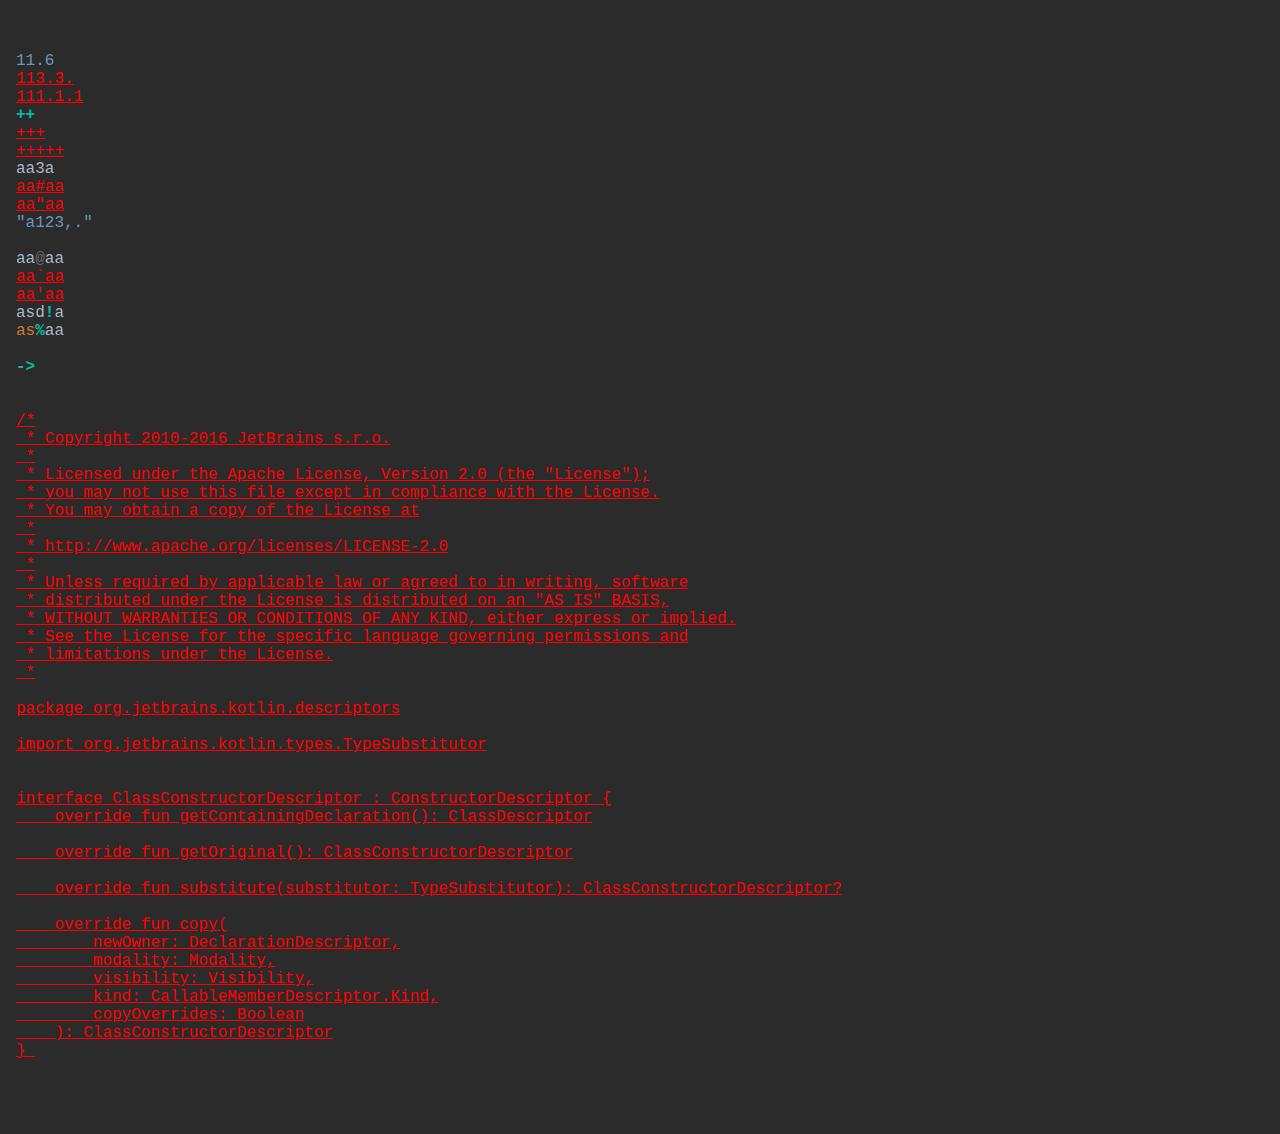
<file: Lab 1/src/main/resources/index.html>
<html xmlns="http://www.w3.org/1999/xhtml"><head><title>Reporting Page</title><link rel="stylesheet" href="style.css"></link><meta charset='UTF-8'></head><body><span class="whitespace">
</span><span class="whitespace">
</span><span class="float_literal">11.6</span><span class="whitespace">
</span><span class="error">113.3.</span><span class="whitespace">
</span><span class="error">111.1.1</span><span class="whitespace">
</span><span class="operator">++</span><span class="whitespace">
</span><span class="error">+++</span><span class="whitespace">
</span><span class="error">+++++</span><span class="whitespace">
</span><span class="identifier">aa3a</span><span class="whitespace">
</span><span class="error">aa#aa</span><span class="whitespace">
</span><span class="error">aa"aa</span><span class="whitespace">
</span><span class="string_literal">"a123,."</span><span class="whitespace">
</span><span class="whitespace">
</span><span class="identifier">aa</span><span class="separator">@</span><span class="identifier">aa</span><span class="whitespace">
</span><span class="error">aa`aa</span><span class="whitespace">
</span><span class="error">aa'aa</span><span class="whitespace">
</span><span class="identifier">asd</span><span class="operator">!</span><span class="identifier">a</span><span class="whitespace">
</span><span class="keyword">as</span><span class="operator">%</span><span class="identifier">aa</span><span class="whitespace">
</span><span class="whitespace">
</span><span class="operator">-></span><span class="whitespace">
</span><span class="whitespace">
</span><span class="whitespace">
</span><span class="error">/*
 * Copyright 2010-2016 JetBrains s.r.o.
 *
 * Licensed under the Apache License, Version 2.0 (the "License");
 * you may not use this file except in compliance with the License.
 * You may obtain a copy of the License at
 *
 * http://www.apache.org/licenses/LICENSE-2.0
 *
 * Unless required by applicable law or agreed to in writing, software
 * distributed under the License is distributed on an "AS IS" BASIS,
 * WITHOUT WARRANTIES OR CONDITIONS OF ANY KIND, either express or implied.
 * See the License for the specific language governing permissions and
 * limitations under the License.
 *

package org.jetbrains.kotlin.descriptors

import org.jetbrains.kotlin.types.TypeSubstitutor


interface ClassConstructorDescriptor : ConstructorDescriptor {
    override fun getContainingDeclaration(): ClassDescriptor

    override fun getOriginal(): ClassConstructorDescriptor

    override fun substitute(substitutor: TypeSubstitutor): ClassConstructorDescriptor?

    override fun copy(
        newOwner: DeclarationDescriptor,
        modality: Modality,
        visibility: Visibility,
        kind: CallableMemberDescriptor.Kind,
        copyOverrides: Boolean
    ): ClassConstructorDescriptor
} </span></body></html>
</file>
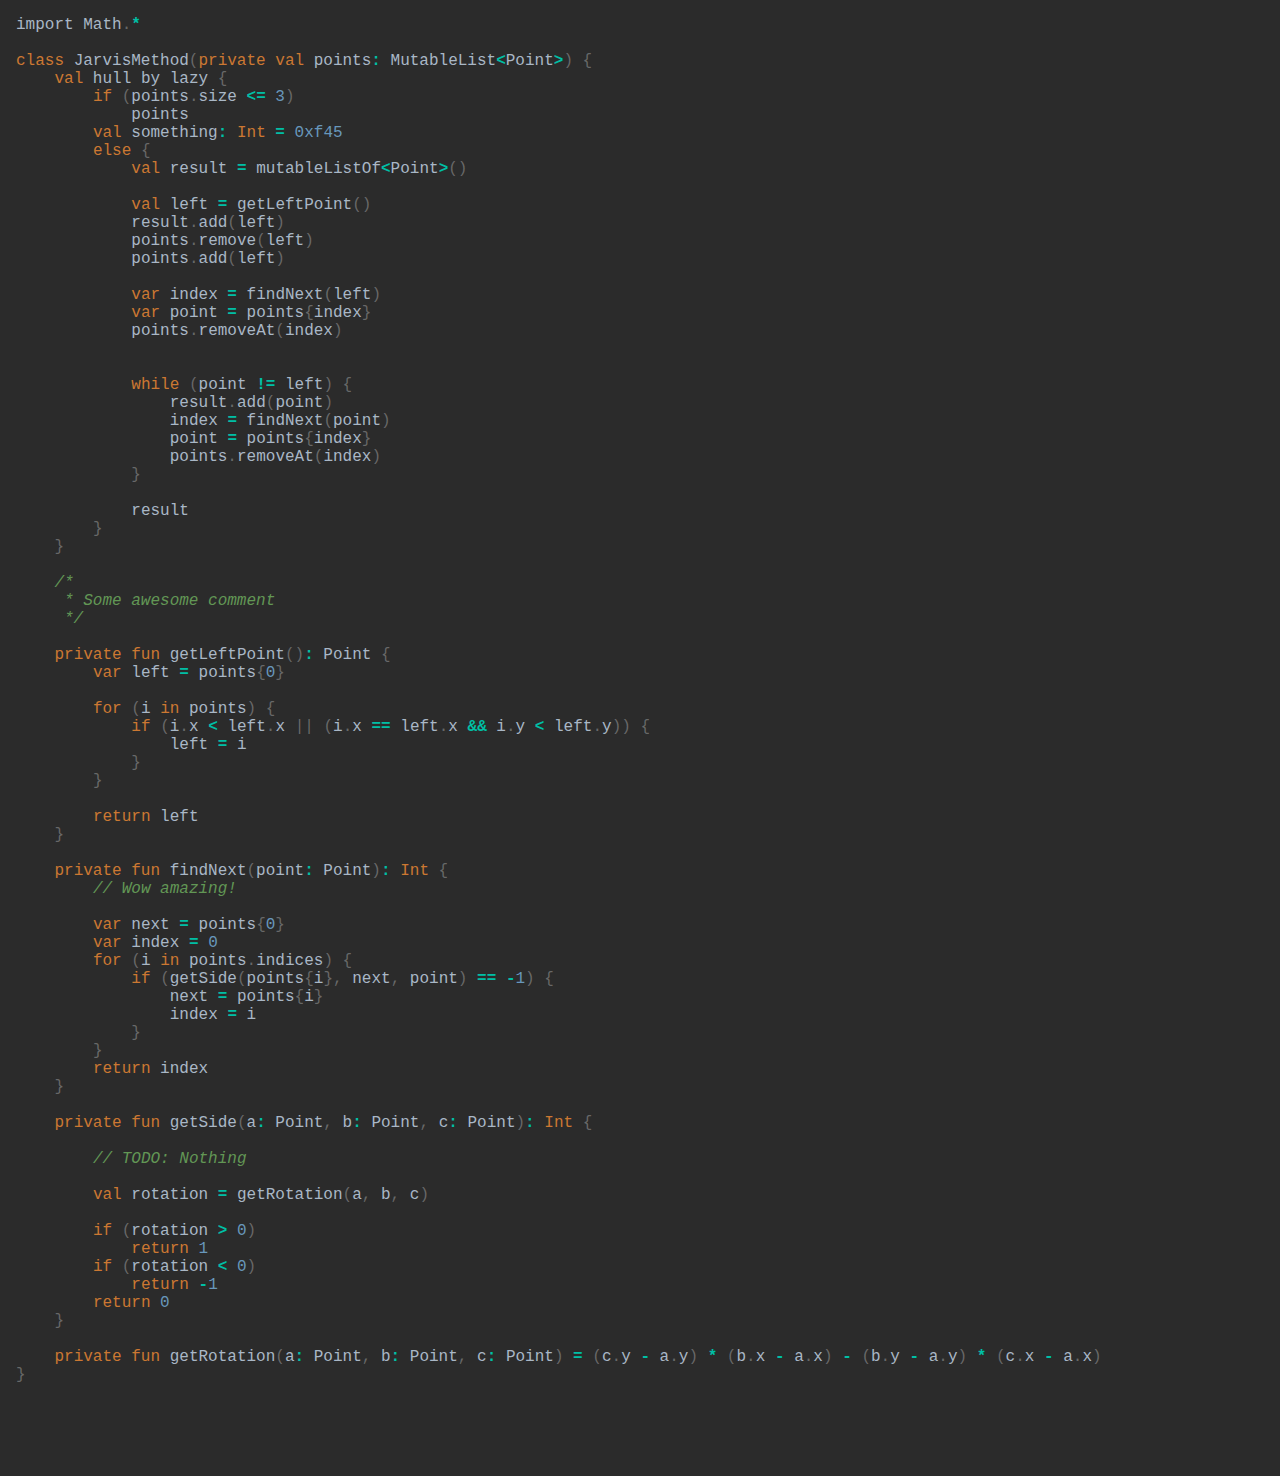
<file: Lab 1/src/main/resources/kotlin.txt.html>
<html>
    <head>
        <link rel="stylesheet" href="style.css">
        <title>kotlin.txt</title>
    </head>
<body><span class="identifier">import</span><span class="whitespace"> </span><span class="identifier">Math</span><span class="separator">.</span><span class="operator">*</span><span class="whitespace">
</span><span class="whitespace">
</span><span class="keyword">class</span><span class="whitespace"> </span><span class="identifier">JarvisMethod</span><span class="separator">(</span><span class="keyword">private</span><span class="whitespace"> </span><span class="keyword">val</span><span class="whitespace"> </span><span class="identifier">points</span><span class="operator">:</span><span class="whitespace"> </span><span class="identifier">MutableList</span><span class="operator"><</span><span class="identifier">Point</span><span class="operator">></span><span class="separator">)</span><span class="whitespace"> </span><span class="separator">{</span><span class="whitespace">
</span><span class="whitespace"> </span><span class="whitespace"> </span><span class="whitespace"> </span><span class="whitespace"> </span><span class="keyword">val</span><span class="whitespace"> </span><span class="identifier">hull</span><span class="whitespace"> </span><span class="identifier">by</span><span class="whitespace"> </span><span class="identifier">lazy</span><span class="whitespace"> </span><span class="separator">{</span><span class="whitespace">
</span><span class="whitespace"> </span><span class="whitespace"> </span><span class="whitespace"> </span><span class="whitespace"> </span><span class="whitespace"> </span><span class="whitespace"> </span><span class="whitespace"> </span><span class="whitespace"> </span><span class="keyword">if</span><span class="whitespace"> </span><span class="separator">(</span><span class="identifier">points</span><span class="separator">.</span><span class="identifier">size</span><span class="whitespace"> </span><span class="operator"><=</span><span class="whitespace"> </span><span class="int_literal">3</span><span class="separator">)</span><span class="whitespace">
</span><span class="whitespace"> </span><span class="whitespace"> </span><span class="whitespace"> </span><span class="whitespace"> </span><span class="whitespace"> </span><span class="whitespace"> </span><span class="whitespace"> </span><span class="whitespace"> </span><span class="whitespace"> </span><span class="whitespace"> </span><span class="whitespace"> </span><span class="whitespace"> </span><span class="identifier">points</span><span class="whitespace">
</span><span class="whitespace"> </span><span class="whitespace"> </span><span class="whitespace"> </span><span class="whitespace"> </span><span class="whitespace"> </span><span class="whitespace"> </span><span class="whitespace"> </span><span class="whitespace"> </span><span class="keyword">val</span><span class="whitespace"> </span><span class="identifier">something</span><span class="operator">:</span><span class="whitespace"> </span><span class="keyword">Int</span><span class="whitespace"> </span><span class="operator">=</span><span class="whitespace"> </span><span class="int_literal">0xf45</span><span class="whitespace">
</span><span class="whitespace"> </span><span class="whitespace"> </span><span class="whitespace"> </span><span class="whitespace"> </span><span class="whitespace"> </span><span class="whitespace"> </span><span class="whitespace"> </span><span class="whitespace"> </span><span class="keyword">else</span><span class="whitespace"> </span><span class="separator">{</span><span class="whitespace">
</span><span class="whitespace"> </span><span class="whitespace"> </span><span class="whitespace"> </span><span class="whitespace"> </span><span class="whitespace"> </span><span class="whitespace"> </span><span class="whitespace"> </span><span class="whitespace"> </span><span class="whitespace"> </span><span class="whitespace"> </span><span class="whitespace"> </span><span class="whitespace"> </span><span class="keyword">val</span><span class="whitespace"> </span><span class="identifier">result</span><span class="whitespace"> </span><span class="operator">=</span><span class="whitespace"> </span><span class="identifier">mutableListOf</span><span class="operator"><</span><span class="identifier">Point</span><span class="operator">></span><span class="separator">(</span><span class="separator">)</span><span class="whitespace">
</span><span class="whitespace">
</span><span class="whitespace"> </span><span class="whitespace"> </span><span class="whitespace"> </span><span class="whitespace"> </span><span class="whitespace"> </span><span class="whitespace"> </span><span class="whitespace"> </span><span class="whitespace"> </span><span class="whitespace"> </span><span class="whitespace"> </span><span class="whitespace"> </span><span class="whitespace"> </span><span class="keyword">val</span><span class="whitespace"> </span><span class="identifier">left</span><span class="whitespace"> </span><span class="operator">=</span><span class="whitespace"> </span><span class="identifier">getLeftPoint</span><span class="separator">(</span><span class="separator">)</span><span class="whitespace">
</span><span class="whitespace"> </span><span class="whitespace"> </span><span class="whitespace"> </span><span class="whitespace"> </span><span class="whitespace"> </span><span class="whitespace"> </span><span class="whitespace"> </span><span class="whitespace"> </span><span class="whitespace"> </span><span class="whitespace"> </span><span class="whitespace"> </span><span class="whitespace"> </span><span class="identifier">result</span><span class="separator">.</span><span class="identifier">add</span><span class="separator">(</span><span class="identifier">left</span><span class="separator">)</span><span class="whitespace">
</span><span class="whitespace"> </span><span class="whitespace"> </span><span class="whitespace"> </span><span class="whitespace"> </span><span class="whitespace"> </span><span class="whitespace"> </span><span class="whitespace"> </span><span class="whitespace"> </span><span class="whitespace"> </span><span class="whitespace"> </span><span class="whitespace"> </span><span class="whitespace"> </span><span class="identifier">points</span><span class="separator">.</span><span class="identifier">remove</span><span class="separator">(</span><span class="identifier">left</span><span class="separator">)</span><span class="whitespace">
</span><span class="whitespace"> </span><span class="whitespace"> </span><span class="whitespace"> </span><span class="whitespace"> </span><span class="whitespace"> </span><span class="whitespace"> </span><span class="whitespace"> </span><span class="whitespace"> </span><span class="whitespace"> </span><span class="whitespace"> </span><span class="whitespace"> </span><span class="whitespace"> </span><span class="identifier">points</span><span class="separator">.</span><span class="identifier">add</span><span class="separator">(</span><span class="identifier">left</span><span class="separator">)</span><span class="whitespace">
</span><span class="whitespace">
</span><span class="whitespace"> </span><span class="whitespace"> </span><span class="whitespace"> </span><span class="whitespace"> </span><span class="whitespace"> </span><span class="whitespace"> </span><span class="whitespace"> </span><span class="whitespace"> </span><span class="whitespace"> </span><span class="whitespace"> </span><span class="whitespace"> </span><span class="whitespace"> </span><span class="keyword">var</span><span class="whitespace"> </span><span class="identifier">index</span><span class="whitespace"> </span><span class="operator">=</span><span class="whitespace"> </span><span class="identifier">findNext</span><span class="separator">(</span><span class="identifier">left</span><span class="separator">)</span><span class="whitespace">
</span><span class="whitespace"> </span><span class="whitespace"> </span><span class="whitespace"> </span><span class="whitespace"> </span><span class="whitespace"> </span><span class="whitespace"> </span><span class="whitespace"> </span><span class="whitespace"> </span><span class="whitespace"> </span><span class="whitespace"> </span><span class="whitespace"> </span><span class="whitespace"> </span><span class="keyword">var</span><span class="whitespace"> </span><span class="identifier">point</span><span class="whitespace"> </span><span class="operator">=</span><span class="whitespace"> </span><span class="identifier">points</span><span class="separator">{</span><span class="identifier">index</span><span class="separator">}</span><span class="whitespace">
</span><span class="whitespace"> </span><span class="whitespace"> </span><span class="whitespace"> </span><span class="whitespace"> </span><span class="whitespace"> </span><span class="whitespace"> </span><span class="whitespace"> </span><span class="whitespace"> </span><span class="whitespace"> </span><span class="whitespace"> </span><span class="whitespace"> </span><span class="whitespace"> </span><span class="identifier">points</span><span class="separator">.</span><span class="identifier">removeAt</span><span class="separator">(</span><span class="identifier">index</span><span class="separator">)</span><span class="whitespace">
</span><span class="whitespace">
</span><span class="whitespace">
</span><span class="whitespace"> </span><span class="whitespace"> </span><span class="whitespace"> </span><span class="whitespace"> </span><span class="whitespace"> </span><span class="whitespace"> </span><span class="whitespace"> </span><span class="whitespace"> </span><span class="whitespace"> </span><span class="whitespace"> </span><span class="whitespace"> </span><span class="whitespace"> </span><span class="keyword">while</span><span class="whitespace"> </span><span class="separator">(</span><span class="identifier">point</span><span class="whitespace"> </span><span class="operator">!=</span><span class="whitespace"> </span><span class="identifier">left</span><span class="separator">)</span><span class="whitespace"> </span><span class="separator">{</span><span class="whitespace">
</span><span class="whitespace"> </span><span class="whitespace"> </span><span class="whitespace"> </span><span class="whitespace"> </span><span class="whitespace"> </span><span class="whitespace"> </span><span class="whitespace"> </span><span class="whitespace"> </span><span class="whitespace"> </span><span class="whitespace"> </span><span class="whitespace"> </span><span class="whitespace"> </span><span class="whitespace"> </span><span class="whitespace"> </span><span class="whitespace"> </span><span class="whitespace"> </span><span class="identifier">result</span><span class="separator">.</span><span class="identifier">add</span><span class="separator">(</span><span class="identifier">point</span><span class="separator">)</span><span class="whitespace">
</span><span class="whitespace"> </span><span class="whitespace"> </span><span class="whitespace"> </span><span class="whitespace"> </span><span class="whitespace"> </span><span class="whitespace"> </span><span class="whitespace"> </span><span class="whitespace"> </span><span class="whitespace"> </span><span class="whitespace"> </span><span class="whitespace"> </span><span class="whitespace"> </span><span class="whitespace"> </span><span class="whitespace"> </span><span class="whitespace"> </span><span class="whitespace"> </span><span class="identifier">index</span><span class="whitespace"> </span><span class="operator">=</span><span class="whitespace"> </span><span class="identifier">findNext</span><span class="separator">(</span><span class="identifier">point</span><span class="separator">)</span><span class="whitespace">
</span><span class="whitespace"> </span><span class="whitespace"> </span><span class="whitespace"> </span><span class="whitespace"> </span><span class="whitespace"> </span><span class="whitespace"> </span><span class="whitespace"> </span><span class="whitespace"> </span><span class="whitespace"> </span><span class="whitespace"> </span><span class="whitespace"> </span><span class="whitespace"> </span><span class="whitespace"> </span><span class="whitespace"> </span><span class="whitespace"> </span><span class="whitespace"> </span><span class="identifier">point</span><span class="whitespace"> </span><span class="operator">=</span><span class="whitespace"> </span><span class="identifier">points</span><span class="separator">{</span><span class="identifier">index</span><span class="separator">}</span><span class="whitespace">
</span><span class="whitespace"> </span><span class="whitespace"> </span><span class="whitespace"> </span><span class="whitespace"> </span><span class="whitespace"> </span><span class="whitespace"> </span><span class="whitespace"> </span><span class="whitespace"> </span><span class="whitespace"> </span><span class="whitespace"> </span><span class="whitespace"> </span><span class="whitespace"> </span><span class="whitespace"> </span><span class="whitespace"> </span><span class="whitespace"> </span><span class="whitespace"> </span><span class="identifier">points</span><span class="separator">.</span><span class="identifier">removeAt</span><span class="separator">(</span><span class="identifier">index</span><span class="separator">)</span><span class="whitespace">
</span><span class="whitespace"> </span><span class="whitespace"> </span><span class="whitespace"> </span><span class="whitespace"> </span><span class="whitespace"> </span><span class="whitespace"> </span><span class="whitespace"> </span><span class="whitespace"> </span><span class="whitespace"> </span><span class="whitespace"> </span><span class="whitespace"> </span><span class="whitespace"> </span><span class="separator">}</span><span class="whitespace">
</span><span class="whitespace">
</span><span class="whitespace"> </span><span class="whitespace"> </span><span class="whitespace"> </span><span class="whitespace"> </span><span class="whitespace"> </span><span class="whitespace"> </span><span class="whitespace"> </span><span class="whitespace"> </span><span class="whitespace"> </span><span class="whitespace"> </span><span class="whitespace"> </span><span class="whitespace"> </span><span class="identifier">result</span><span class="whitespace">
</span><span class="whitespace"> </span><span class="whitespace"> </span><span class="whitespace"> </span><span class="whitespace"> </span><span class="whitespace"> </span><span class="whitespace"> </span><span class="whitespace"> </span><span class="whitespace"> </span><span class="separator">}</span><span class="whitespace">
</span><span class="whitespace"> </span><span class="whitespace"> </span><span class="whitespace"> </span><span class="whitespace"> </span><span class="separator">}</span><span class="whitespace">
</span><span class="whitespace">
</span><span class="whitespace"> </span><span class="whitespace"> </span><span class="whitespace"> </span><span class="whitespace"> </span><span class="comment">/*
     * Some awesome comment
     */</span><span class="whitespace">
</span><span class="whitespace">
</span><span class="whitespace"> </span><span class="whitespace"> </span><span class="whitespace"> </span><span class="whitespace"> </span><span class="keyword">private</span><span class="whitespace"> </span><span class="keyword">fun</span><span class="whitespace"> </span><span class="identifier">getLeftPoint</span><span class="separator">(</span><span class="separator">)</span><span class="operator">:</span><span class="whitespace"> </span><span class="identifier">Point</span><span class="whitespace"> </span><span class="separator">{</span><span class="whitespace">
</span><span class="whitespace"> </span><span class="whitespace"> </span><span class="whitespace"> </span><span class="whitespace"> </span><span class="whitespace"> </span><span class="whitespace"> </span><span class="whitespace"> </span><span class="whitespace"> </span><span class="keyword">var</span><span class="whitespace"> </span><span class="identifier">left</span><span class="whitespace"> </span><span class="operator">=</span><span class="whitespace"> </span><span class="identifier">points</span><span class="separator">{</span><span class="int_literal">0</span><span class="separator">}</span><span class="whitespace">
</span><span class="whitespace">
</span><span class="whitespace"> </span><span class="whitespace"> </span><span class="whitespace"> </span><span class="whitespace"> </span><span class="whitespace"> </span><span class="whitespace"> </span><span class="whitespace"> </span><span class="whitespace"> </span><span class="keyword">for</span><span class="whitespace"> </span><span class="separator">(</span><span class="identifier">i</span><span class="whitespace"> </span><span class="keyword">in</span><span class="whitespace"> </span><span class="identifier">points</span><span class="separator">)</span><span class="whitespace"> </span><span class="separator">{</span><span class="whitespace">
</span><span class="whitespace"> </span><span class="whitespace"> </span><span class="whitespace"> </span><span class="whitespace"> </span><span class="whitespace"> </span><span class="whitespace"> </span><span class="whitespace"> </span><span class="whitespace"> </span><span class="whitespace"> </span><span class="whitespace"> </span><span class="whitespace"> </span><span class="whitespace"> </span><span class="keyword">if</span><span class="whitespace"> </span><span class="separator">(</span><span class="identifier">i</span><span class="separator">.</span><span class="identifier">x</span><span class="whitespace"> </span><span class="operator"><</span><span class="whitespace"> </span><span class="identifier">left</span><span class="separator">.</span><span class="identifier">x</span><span class="whitespace"> </span><span class="separator">||</span><span class="whitespace"> </span><span class="separator">(</span><span class="identifier">i</span><span class="separator">.</span><span class="identifier">x</span><span class="whitespace"> </span><span class="operator">==</span><span class="whitespace"> </span><span class="identifier">left</span><span class="separator">.</span><span class="identifier">x</span><span class="whitespace"> </span><span class="operator">&&</span><span class="whitespace"> </span><span class="identifier">i</span><span class="separator">.</span><span class="identifier">y</span><span class="whitespace"> </span><span class="operator"><</span><span class="whitespace"> </span><span class="identifier">left</span><span class="separator">.</span><span class="identifier">y</span><span class="separator">)</span><span class="separator">)</span><span class="whitespace"> </span><span class="separator">{</span><span class="whitespace">
</span><span class="whitespace"> </span><span class="whitespace"> </span><span class="whitespace"> </span><span class="whitespace"> </span><span class="whitespace"> </span><span class="whitespace"> </span><span class="whitespace"> </span><span class="whitespace"> </span><span class="whitespace"> </span><span class="whitespace"> </span><span class="whitespace"> </span><span class="whitespace"> </span><span class="whitespace"> </span><span class="whitespace"> </span><span class="whitespace"> </span><span class="whitespace"> </span><span class="identifier">left</span><span class="whitespace"> </span><span class="operator">=</span><span class="whitespace"> </span><span class="identifier">i</span><span class="whitespace">
</span><span class="whitespace"> </span><span class="whitespace"> </span><span class="whitespace"> </span><span class="whitespace"> </span><span class="whitespace"> </span><span class="whitespace"> </span><span class="whitespace"> </span><span class="whitespace"> </span><span class="whitespace"> </span><span class="whitespace"> </span><span class="whitespace"> </span><span class="whitespace"> </span><span class="separator">}</span><span class="whitespace">
</span><span class="whitespace"> </span><span class="whitespace"> </span><span class="whitespace"> </span><span class="whitespace"> </span><span class="whitespace"> </span><span class="whitespace"> </span><span class="whitespace"> </span><span class="whitespace"> </span><span class="separator">}</span><span class="whitespace">
</span><span class="whitespace">
</span><span class="whitespace"> </span><span class="whitespace"> </span><span class="whitespace"> </span><span class="whitespace"> </span><span class="whitespace"> </span><span class="whitespace"> </span><span class="whitespace"> </span><span class="whitespace"> </span><span class="keyword">return</span><span class="whitespace"> </span><span class="identifier">left</span><span class="whitespace">
</span><span class="whitespace"> </span><span class="whitespace"> </span><span class="whitespace"> </span><span class="whitespace"> </span><span class="separator">}</span><span class="whitespace">
</span><span class="whitespace">
</span><span class="whitespace"> </span><span class="whitespace"> </span><span class="whitespace"> </span><span class="whitespace"> </span><span class="keyword">private</span><span class="whitespace"> </span><span class="keyword">fun</span><span class="whitespace"> </span><span class="identifier">findNext</span><span class="separator">(</span><span class="identifier">point</span><span class="operator">:</span><span class="whitespace"> </span><span class="identifier">Point</span><span class="separator">)</span><span class="operator">:</span><span class="whitespace"> </span><span class="keyword">Int</span><span class="whitespace"> </span><span class="separator">{</span><span class="whitespace">
</span><span class="whitespace"> </span><span class="whitespace"> </span><span class="whitespace"> </span><span class="whitespace"> </span><span class="whitespace"> </span><span class="whitespace"> </span><span class="whitespace"> </span><span class="whitespace"> </span><span class="comment">// Wow amazing!</span><span class="whitespace">
</span><span class="whitespace">
</span><span class="whitespace"> </span><span class="whitespace"> </span><span class="whitespace"> </span><span class="whitespace"> </span><span class="whitespace"> </span><span class="whitespace"> </span><span class="whitespace"> </span><span class="whitespace"> </span><span class="keyword">var</span><span class="whitespace"> </span><span class="identifier">next</span><span class="whitespace"> </span><span class="operator">=</span><span class="whitespace"> </span><span class="identifier">points</span><span class="separator">{</span><span class="int_literal">0</span><span class="separator">}</span><span class="whitespace">
</span><span class="whitespace"> </span><span class="whitespace"> </span><span class="whitespace"> </span><span class="whitespace"> </span><span class="whitespace"> </span><span class="whitespace"> </span><span class="whitespace"> </span><span class="whitespace"> </span><span class="keyword">var</span><span class="whitespace"> </span><span class="identifier">index</span><span class="whitespace"> </span><span class="operator">=</span><span class="whitespace"> </span><span class="int_literal">0</span><span class="whitespace">
</span><span class="whitespace"> </span><span class="whitespace"> </span><span class="whitespace"> </span><span class="whitespace"> </span><span class="whitespace"> </span><span class="whitespace"> </span><span class="whitespace"> </span><span class="whitespace"> </span><span class="keyword">for</span><span class="whitespace"> </span><span class="separator">(</span><span class="identifier">i</span><span class="whitespace"> </span><span class="keyword">in</span><span class="whitespace"> </span><span class="identifier">points</span><span class="separator">.</span><span class="identifier">indices</span><span class="separator">)</span><span class="whitespace"> </span><span class="separator">{</span><span class="whitespace">
</span><span class="whitespace"> </span><span class="whitespace"> </span><span class="whitespace"> </span><span class="whitespace"> </span><span class="whitespace"> </span><span class="whitespace"> </span><span class="whitespace"> </span><span class="whitespace"> </span><span class="whitespace"> </span><span class="whitespace"> </span><span class="whitespace"> </span><span class="whitespace"> </span><span class="keyword">if</span><span class="whitespace"> </span><span class="separator">(</span><span class="identifier">getSide</span><span class="separator">(</span><span class="identifier">points</span><span class="separator">{</span><span class="identifier">i</span><span class="separator">}</span><span class="separator">,</span><span class="whitespace"> </span><span class="identifier">next</span><span class="separator">,</span><span class="whitespace"> </span><span class="identifier">point</span><span class="separator">)</span><span class="whitespace"> </span><span class="operator">==</span><span class="whitespace"> </span><span class="operator">-</span><span class="int_literal">1</span><span class="separator">)</span><span class="whitespace"> </span><span class="separator">{</span><span class="whitespace">
</span><span class="whitespace"> </span><span class="whitespace"> </span><span class="whitespace"> </span><span class="whitespace"> </span><span class="whitespace"> </span><span class="whitespace"> </span><span class="whitespace"> </span><span class="whitespace"> </span><span class="whitespace"> </span><span class="whitespace"> </span><span class="whitespace"> </span><span class="whitespace"> </span><span class="whitespace"> </span><span class="whitespace"> </span><span class="whitespace"> </span><span class="whitespace"> </span><span class="identifier">next</span><span class="whitespace"> </span><span class="operator">=</span><span class="whitespace"> </span><span class="identifier">points</span><span class="separator">{</span><span class="identifier">i</span><span class="separator">}</span><span class="whitespace">
</span><span class="whitespace"> </span><span class="whitespace"> </span><span class="whitespace"> </span><span class="whitespace"> </span><span class="whitespace"> </span><span class="whitespace"> </span><span class="whitespace"> </span><span class="whitespace"> </span><span class="whitespace"> </span><span class="whitespace"> </span><span class="whitespace"> </span><span class="whitespace"> </span><span class="whitespace"> </span><span class="whitespace"> </span><span class="whitespace"> </span><span class="whitespace"> </span><span class="identifier">index</span><span class="whitespace"> </span><span class="operator">=</span><span class="whitespace"> </span><span class="identifier">i</span><span class="whitespace">
</span><span class="whitespace"> </span><span class="whitespace"> </span><span class="whitespace"> </span><span class="whitespace"> </span><span class="whitespace"> </span><span class="whitespace"> </span><span class="whitespace"> </span><span class="whitespace"> </span><span class="whitespace"> </span><span class="whitespace"> </span><span class="whitespace"> </span><span class="whitespace"> </span><span class="separator">}</span><span class="whitespace">
</span><span class="whitespace"> </span><span class="whitespace"> </span><span class="whitespace"> </span><span class="whitespace"> </span><span class="whitespace"> </span><span class="whitespace"> </span><span class="whitespace"> </span><span class="whitespace"> </span><span class="separator">}</span><span class="whitespace">
</span><span class="whitespace"> </span><span class="whitespace"> </span><span class="whitespace"> </span><span class="whitespace"> </span><span class="whitespace"> </span><span class="whitespace"> </span><span class="whitespace"> </span><span class="whitespace"> </span><span class="keyword">return</span><span class="whitespace"> </span><span class="identifier">index</span><span class="whitespace">
</span><span class="whitespace"> </span><span class="whitespace"> </span><span class="whitespace"> </span><span class="whitespace"> </span><span class="separator">}</span><span class="whitespace">
</span><span class="whitespace">
</span><span class="whitespace"> </span><span class="whitespace"> </span><span class="whitespace"> </span><span class="whitespace"> </span><span class="keyword">private</span><span class="whitespace"> </span><span class="keyword">fun</span><span class="whitespace"> </span><span class="identifier">getSide</span><span class="separator">(</span><span class="identifier">a</span><span class="operator">:</span><span class="whitespace"> </span><span class="identifier">Point</span><span class="separator">,</span><span class="whitespace"> </span><span class="identifier">b</span><span class="operator">:</span><span class="whitespace"> </span><span class="identifier">Point</span><span class="separator">,</span><span class="whitespace"> </span><span class="identifier">c</span><span class="operator">:</span><span class="whitespace"> </span><span class="identifier">Point</span><span class="separator">)</span><span class="operator">:</span><span class="whitespace"> </span><span class="keyword">Int</span><span class="whitespace"> </span><span class="separator">{</span><span class="whitespace">
</span><span class="whitespace">
</span><span class="whitespace"> </span><span class="whitespace"> </span><span class="whitespace"> </span><span class="whitespace"> </span><span class="whitespace"> </span><span class="whitespace"> </span><span class="whitespace"> </span><span class="whitespace"> </span><span class="comment">// TODO: Nothing</span><span class="whitespace">
</span><span class="whitespace">
</span><span class="whitespace"> </span><span class="whitespace"> </span><span class="whitespace"> </span><span class="whitespace"> </span><span class="whitespace"> </span><span class="whitespace"> </span><span class="whitespace"> </span><span class="whitespace"> </span><span class="keyword">val</span><span class="whitespace"> </span><span class="identifier">rotation</span><span class="whitespace"> </span><span class="operator">=</span><span class="whitespace"> </span><span class="identifier">getRotation</span><span class="separator">(</span><span class="identifier">a</span><span class="separator">,</span><span class="whitespace"> </span><span class="identifier">b</span><span class="separator">,</span><span class="whitespace"> </span><span class="identifier">c</span><span class="separator">)</span><span class="whitespace">
</span><span class="whitespace">
</span><span class="whitespace"> </span><span class="whitespace"> </span><span class="whitespace"> </span><span class="whitespace"> </span><span class="whitespace"> </span><span class="whitespace"> </span><span class="whitespace"> </span><span class="whitespace"> </span><span class="keyword">if</span><span class="whitespace"> </span><span class="separator">(</span><span class="identifier">rotation</span><span class="whitespace"> </span><span class="operator">></span><span class="whitespace"> </span><span class="int_literal">0</span><span class="separator">)</span><span class="whitespace">
</span><span class="whitespace"> </span><span class="whitespace"> </span><span class="whitespace"> </span><span class="whitespace"> </span><span class="whitespace"> </span><span class="whitespace"> </span><span class="whitespace"> </span><span class="whitespace"> </span><span class="whitespace"> </span><span class="whitespace"> </span><span class="whitespace"> </span><span class="whitespace"> </span><span class="keyword">return</span><span class="whitespace"> </span><span class="int_literal">1</span><span class="whitespace">
</span><span class="whitespace"> </span><span class="whitespace"> </span><span class="whitespace"> </span><span class="whitespace"> </span><span class="whitespace"> </span><span class="whitespace"> </span><span class="whitespace"> </span><span class="whitespace"> </span><span class="keyword">if</span><span class="whitespace"> </span><span class="separator">(</span><span class="identifier">rotation</span><span class="whitespace"> </span><span class="operator"><</span><span class="whitespace"> </span><span class="int_literal">0</span><span class="separator">)</span><span class="whitespace">
</span><span class="whitespace"> </span><span class="whitespace"> </span><span class="whitespace"> </span><span class="whitespace"> </span><span class="whitespace"> </span><span class="whitespace"> </span><span class="whitespace"> </span><span class="whitespace"> </span><span class="whitespace"> </span><span class="whitespace"> </span><span class="whitespace"> </span><span class="whitespace"> </span><span class="keyword">return</span><span class="whitespace"> </span><span class="operator">-</span><span class="int_literal">1</span><span class="whitespace">
</span><span class="whitespace"> </span><span class="whitespace"> </span><span class="whitespace"> </span><span class="whitespace"> </span><span class="whitespace"> </span><span class="whitespace"> </span><span class="whitespace"> </span><span class="whitespace"> </span><span class="keyword">return</span><span class="whitespace"> </span><span class="int_literal">0</span><span class="whitespace">
</span><span class="whitespace"> </span><span class="whitespace"> </span><span class="whitespace"> </span><span class="whitespace"> </span><span class="separator">}</span><span class="whitespace">
</span><span class="whitespace">
</span><span class="whitespace"> </span><span class="whitespace"> </span><span class="whitespace"> </span><span class="whitespace"> </span><span class="keyword">private</span><span class="whitespace"> </span><span class="keyword">fun</span><span class="whitespace"> </span><span class="identifier">getRotation</span><span class="separator">(</span><span class="identifier">a</span><span class="operator">:</span><span class="whitespace"> </span><span class="identifier">Point</span><span class="separator">,</span><span class="whitespace"> </span><span class="identifier">b</span><span class="operator">:</span><span class="whitespace"> </span><span class="identifier">Point</span><span class="separator">,</span><span class="whitespace"> </span><span class="identifier">c</span><span class="operator">:</span><span class="whitespace"> </span><span class="identifier">Point</span><span class="separator">)</span><span class="whitespace"> </span><span class="operator">=</span><span class="whitespace"> </span><span class="separator">(</span><span class="identifier">c</span><span class="separator">.</span><span class="identifier">y</span><span class="whitespace"> </span><span class="operator">-</span><span class="whitespace"> </span><span class="identifier">a</span><span class="separator">.</span><span class="identifier">y</span><span class="separator">)</span><span class="whitespace"> </span><span class="operator">*</span><span class="whitespace"> </span><span class="separator">(</span><span class="identifier">b</span><span class="separator">.</span><span class="identifier">x</span><span class="whitespace"> </span><span class="operator">-</span><span class="whitespace"> </span><span class="identifier">a</span><span class="separator">.</span><span class="identifier">x</span><span class="separator">)</span><span class="whitespace"> </span><span class="operator">-</span><span class="whitespace"> </span><span class="separator">(</span><span class="identifier">b</span><span class="separator">.</span><span class="identifier">y</span><span class="whitespace"> </span><span class="operator">-</span><span class="whitespace"> </span><span class="identifier">a</span><span class="separator">.</span><span class="identifier">y</span><span class="separator">)</span><span class="whitespace"> </span><span class="operator">*</span><span class="whitespace"> </span><span class="separator">(</span><span class="identifier">c</span><span class="separator">.</span><span class="identifier">x</span><span class="whitespace"> </span><span class="operator">-</span><span class="whitespace"> </span><span class="identifier">a</span><span class="separator">.</span><span class="identifier">x</span><span class="separator">)</span><span class="whitespace">
</span><span class="separator">}</span><span class="whitespace"> </span></body>
</html>
</file>
<file: Lab 1/src/main/resources/style.css>
body {
    margin: 0;
    background-color: #2B2B2B;
    font-family: "JetBrains Mono", monospace;
    white-space: pre-wrap;
    padding: 16px;
}

.comment {
    color: #629755;
    font-style: italic;
}

.identifier {
    color: #A9B7C6;
}

.operator {
    color: #00BFA5;
    font-weight: bold;
}

.separator {
    color: rgba(158, 158, 158, 0.54);
}

.int_literal, .float_literal, .char_literal, .string_literal, .boolean_literal, .null_literal {
    color: #6897BB;
}

.keyword {
    color: #CC7832;
}

.error {
    color: red;
    text-decoration: underline;
}
</file>
